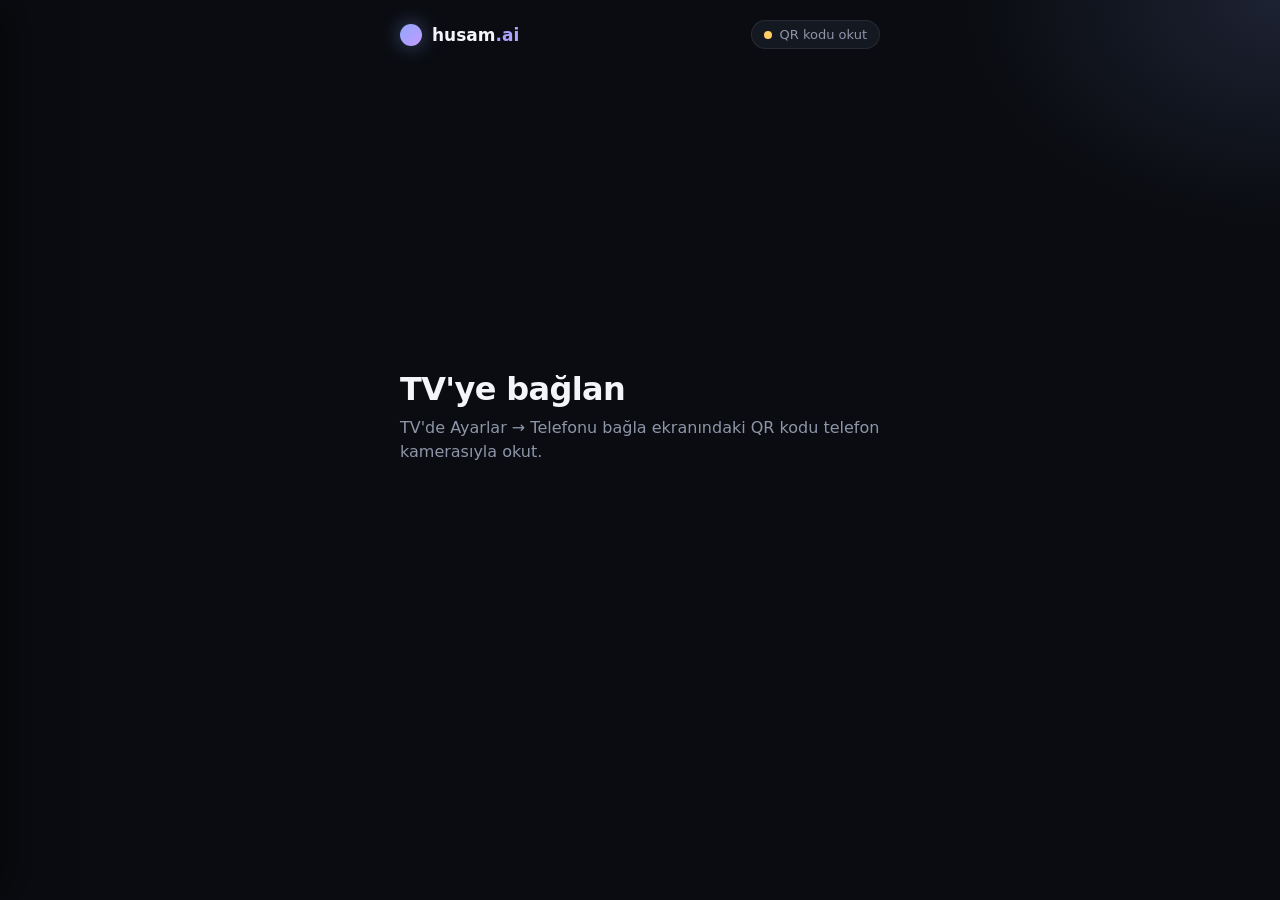
<file: index.html>
<!doctype html>
<html lang="tr">
  <head>
    <meta charset="UTF-8" />
    <meta name="viewport" content="width=device-width, initial-scale=1, viewport-fit=cover" />
    <meta name="theme-color" content="#0a0c11" />
    <title>husam.ai · Kumanda</title>
    <script type="module" crossorigin src="./assets/index-xDTv6y0D.js"></script>
    <link rel="stylesheet" crossorigin href="./assets/index-CzdGMCuo.css">
  </head>
  <body>
    <div class="app">
      <header class="app-header">
        <div class="header-start">
          <button
            id="history-toggle"
            class="header-button"
            type="button"
            aria-label="Geçmiş sohbetler"
            aria-controls="history-drawer"
            aria-expanded="false"
            hidden
          >
            <svg viewBox="0 0 24 24" fill="none" stroke="currentColor" stroke-width="2" stroke-linecap="round" aria-hidden="true">
              <path d="M4 6h16M4 12h16M4 18h10" />
            </svg>
          </button>
          <div class="brand">
            <span class="brand-mark" aria-hidden="true"></span>
            <span class="brand-name">husam<span class="brand-tld">.ai</span></span>
          </div>
        </div>
        <div class="status" id="status" data-tone="pending">
          <span class="status-dot" aria-hidden="true"></span>
          <span id="status-text">Bağlanıyor…</span>
        </div>
      </header>

      <main class="app-main">
        <section id="join" class="join" aria-labelledby="join-title" hidden>
          <h1 id="join-title">TV'ye bağlan</h1>
          <p id="join-lead" class="join-lead">TV ekranındaki 6 haneli kodu gir ya da QR kodu okut.</p>
          <form id="join-form" class="join-form" novalidate>
            <label for="join-code" class="sr-only">Eşleştirme kodu</label>
            <input
              id="join-code"
              class="join-input"
              inputmode="numeric"
              autocomplete="one-time-code"
              maxlength="6"
              pattern="[0-9]{6}"
              placeholder="000000"
              required
            />
            <button type="submit" class="button button--primary">Bağlan</button>
          </form>
          <p id="join-error" class="form-error" role="alert"></p>
        </section>

        <section id="control" class="control" aria-label="Kumanda" hidden>
          <div id="transcript" class="transcript" aria-live="polite"></div>

          <p id="voice-notice" class="notice" hidden></p>

          <div class="voice-area">
            <button id="orb" class="orb" type="button" data-state="off" aria-pressed="false">
              <span class="orb-glow" aria-hidden="true"></span>
              <span class="orb-core" aria-hidden="true"></span>
              <svg
                class="orb-icon"
                viewBox="0 0 24 24"
                fill="none"
                stroke="currentColor"
                stroke-width="2"
                stroke-linecap="round"
                stroke-linejoin="round"
                aria-hidden="true"
              >
                <path d="M12 2a3 3 0 0 0-3 3v7a3 3 0 0 0 6 0V5a3 3 0 0 0-3-3Z" />
                <path d="M19 10v2a7 7 0 0 1-14 0v-2" />
                <line x1="12" x2="12" y1="19" y2="22" />
              </svg>
              <span class="sr-only" id="orb-label">Sesli sohbeti başlat</span>
            </button>
            <p id="orb-hint" class="orb-hint" aria-live="polite">Sesli sohbeti başlatmak için dokun</p>
          </div>

          <form id="text-form" class="text-form">
            <label for="text-input" class="sr-only">Mesaj yaz</label>
            <input
              id="text-input"
              class="text-input"
              type="text"
              enterkeyhint="send"
              placeholder="ya da yazarak sor…"
              autocomplete="off"
              maxlength="2000"
            />
            <button type="submit" class="icon-button" aria-label="Gönder">
              <svg
                viewBox="0 0 24 24"
                fill="none"
                stroke="currentColor"
                stroke-width="2"
                stroke-linecap="round"
                stroke-linejoin="round"
                aria-hidden="true"
              >
                <path d="m22 2-7 20-4-9-9-4Z" />
                <path d="M22 2 11 13" />
              </svg>
            </button>
          </form>

          <div class="actions">
            <button id="stop" class="button" type="button">Durdur</button>
            <button id="reset" class="button" type="button">Yeni sohbet</button>
          </div>
        </section>
      </main>
    </div>

    <div id="drawer-backdrop" class="drawer-backdrop" hidden></div>
    <aside
      id="history-drawer"
      class="drawer"
      role="dialog"
      aria-modal="true"
      aria-labelledby="drawer-title"
      aria-hidden="true"
      inert
    >
      <div class="drawer-header">
        <h2 id="drawer-title" class="drawer-title">Sohbetler</h2>
        <button id="history-close" class="header-button" type="button" aria-label="Kapat">
          <svg viewBox="0 0 24 24" fill="none" stroke="currentColor" stroke-width="2" stroke-linecap="round" aria-hidden="true">
            <path d="M6 6l12 12M18 6L6 18" />
          </svg>
        </button>
      </div>
      <button id="drawer-new-chat" class="new-chat" type="button">
        <svg viewBox="0 0 24 24" fill="none" stroke="currentColor" stroke-width="2.2" stroke-linecap="round" aria-hidden="true">
          <path d="M12 5v14M5 12h14" />
        </svg>
        <span>Yeni sohbet</span>
      </button>
      <p class="drawer-label" id="history-label">Geçmiş sohbetler</p>
      <p id="history-empty" class="history-empty">Sohbetlerin burada birikecek.</p>
      <ol id="history" class="history" aria-labelledby="history-label"></ol>
      <p class="drawer-hint">Bir sohbete dokununca TV'de de açılır.</p>
    </aside>

    <div id="toast" class="toast" role="status" hidden></div>
  </body>
</html>
</file>
<file: assets/index-CzdGMCuo.css>
:root{--lightningcss-light: ;--lightningcss-dark:initial;color-scheme:dark;--color-background:#0a0c11;--color-surface:#141821;--color-surface-raised:#1c212d;--color-border:#ffffff14;--color-foreground:#f3f5fa;--color-muted:#8d95a8;--color-subtle:#5b6275;--color-primary:#8fa8ff;--color-accent:#c39bff;--color-success:#5ee0a0;--color-warning:#fc6;--color-error:#ff7a85;--gradient-primary:linear-gradient(135deg, var(--color-primary), var(--color-accent));--font-sans:"SamsungOne", "Samsung Sans", "Inter", "Segoe UI", system-ui, -apple-system, Roboto, "Helvetica Neue", Arial, sans-serif;--radius-sm:.5rem;--radius-md:1rem;--radius-lg:1.75rem;--radius-full:999px;--ease-out:cubic-bezier(.22, 1, .36, 1);--duration-fast:.16s;--duration-base:.32s}*,:before,:after{box-sizing:border-box}html,body{background:var(--color-background);color:var(--color-foreground);font-family:var(--font-sans);-webkit-font-smoothing:antialiased;margin:0}[hidden]{display:none!important}@media (prefers-reduced-motion:reduce){*,:before,:after{transition-duration:1ms!important;animation-duration:1ms!important;animation-iteration-count:1!important}}body{background:radial-gradient(28rem 20rem at 100% 0%, #8fa8ff24, transparent 70%), var(--color-background);min-height:100dvh}.app{max-width:32rem;min-height:100dvh;padding:max(1rem, env(safe-area-inset-top)) 1rem max(1rem, env(safe-area-inset-bottom));flex-direction:column;margin:0 auto;display:flex}.sr-only{clip:rect(0 0 0 0);white-space:nowrap;width:1px;height:1px;position:absolute;overflow:hidden}.app-header{justify-content:space-between;align-items:center;padding:.25rem 0 1rem;display:flex}.brand{align-items:center;gap:.625rem;font-size:1.0625rem;font-weight:600;display:flex}.brand-tld{background:var(--gradient-primary);color:#0000;-webkit-background-clip:text;background-clip:text}.brand-mark{border-radius:var(--radius-full);background:var(--gradient-primary);width:1.375rem;height:1.375rem;box-shadow:0 0 1.25rem #8fa8ff73}.status{border:1px solid var(--color-border);border-radius:var(--radius-full);background:var(--color-surface);color:var(--color-muted);align-items:center;gap:.5rem;padding:.375rem .75rem;font-size:.8125rem;display:flex}.status-dot{border-radius:var(--radius-full);background:var(--color-subtle);width:.5rem;height:.5rem}.status[data-tone=ok] .status-dot{background:var(--color-success)}.status[data-tone=warn] .status-dot{background:var(--color-warning)}.app-main{flex-direction:column;flex:1;display:flex}.join{margin:auto 0;padding-bottom:4rem}.join h1{letter-spacing:-.02em;margin:0 0 .5rem;font-size:2rem;font-weight:650}.join-lead{color:var(--color-muted);margin:0 0 1.75rem;line-height:1.5}.join-form{gap:.75rem;display:flex}.join-input,.text-input{border:1px solid var(--color-border);border-radius:var(--radius-md);background:var(--color-surface);min-width:0;color:var(--color-foreground);font:inherit;transition:border-color var(--duration-fast) var(--ease-out);outline:none;flex:1;padding:.875rem 1rem}.join-input{font-variant-numeric:tabular-nums;letter-spacing:.3em;font-size:1.5rem}:is(.join-input:focus-visible,.text-input:focus-visible){border-color:var(--color-primary)}.form-error{min-height:1.5rem;color:var(--color-error);margin:.75rem 0 0;font-size:.9375rem}.button{border:1px solid var(--color-border);border-radius:var(--radius-md);background:var(--color-surface);color:var(--color-foreground);font:inherit;cursor:pointer;transition:transform var(--duration-fast) var(--ease-out), background-color var(--duration-fast) var(--ease-out);padding:.75rem 1.125rem;font-weight:550}.button:active{transform:scale(.97)}.button--primary{background:var(--gradient-primary);color:#0a0c11;border-color:#0000}:is(.button:focus-visible,.icon-button:focus-visible){outline:2px solid var(--color-primary);outline-offset:3px}.icon-button{border:1px solid var(--color-border);border-radius:var(--radius-md);background:var(--color-surface);width:3.125rem;color:var(--color-foreground);cursor:pointer;flex:none;place-items:center;display:grid}.icon-button svg{width:1.25rem;height:1.25rem}.control{flex-direction:column;flex:1;display:flex}.transcript{scrollbar-width:none;flex:1;min-height:8rem;max-height:42dvh;padding:.5rem 0;overflow-y:auto}.turn{margin:0 0 .875rem}.turn-text{white-space:pre-wrap;margin:0;line-height:1.5}.turn--user{justify-content:flex-end;display:flex}.turn--user .turn-text{border-radius:var(--radius-md) var(--radius-md) .25rem var(--radius-md);background:var(--color-surface-raised);max-width:85%;color:var(--color-foreground);padding:.625rem .875rem}.turn--user[data-state=interim] .turn-text{opacity:.6}.turn--assistant .turn-text{font-size:1.0625rem}.turn[data-state=cancelled] .turn-text{color:var(--color-muted)}.turn[data-state=thinking] .turn-text:after{content:"…";color:var(--color-primary);font-weight:700;animation:1s ease-in-out infinite pulse}.turn-sources{color:var(--color-subtle);margin:.35rem 0 0;font-size:.8125rem}.notice{border-radius:var(--radius-md);color:var(--color-warning);background:#ffcc6614;border:1px solid #ffcc6640;margin:0 0 1rem;padding:.875rem 1rem;font-size:.9375rem;line-height:1.5}.voice-area{flex-direction:column;align-items:center;padding:1.75rem 0 1.25rem;display:flex}.orb{--level:0;border-radius:var(--radius-full);width:9rem;height:9rem;color:var(--color-foreground);cursor:pointer;-webkit-tap-highlight-color:transparent;background:0 0;border:0;place-items:center;padding:0;display:grid;position:relative}.orb:disabled{cursor:not-allowed;opacity:.4}.orb-core,.orb-glow{border-radius:inherit;position:absolute;inset:0}.orb-core{border:1px solid var(--color-border);background:var(--color-surface-raised);transition:transform 90ms linear, background var(--duration-base) var(--ease-out)}.orb-glow{background:var(--gradient-primary);opacity:0;filter:blur(1.75rem);transition:opacity var(--duration-base) var(--ease-out)}.orb-icon{width:2.75rem;height:2.75rem;transition:opacity var(--duration-base) var(--ease-out);position:relative}.orb[data-state=listening] .orb-core{background:var(--gradient-primary);transform:scale(calc(1 + var(--level) * .3));border-color:#0000}.orb[data-state=listening] .orb-glow{opacity:calc(.35 + var(--level) * .65)}.orb[data-state=listening] .orb-icon{color:#0a0c11}.orb[data-state=thinking] .orb-core{background:var(--gradient-primary);border-color:#0000;animation:1.4s ease-in-out infinite orb-think}.orb[data-state=thinking] .orb-icon,.orb[data-state=speaking] .orb-icon{opacity:0}.orb[data-state=speaking] .orb-core{background:var(--gradient-primary);border-color:#0000;animation:.9s ease-in-out infinite orb-speak}.orb[data-state=speaking] .orb-glow{opacity:.6}.orb:focus-visible{outline:2px solid var(--color-primary);outline-offset:6px}.orb-hint{min-height:1.5rem;color:var(--color-muted);text-align:center;margin:1.5rem 0 0;font-size:.9375rem}.text-form{gap:.5rem;margin-bottom:.875rem;display:flex}.actions,.header-start{align-items:center;gap:.5rem;display:flex}.header-button{border-radius:var(--radius-md);width:2.5rem;height:2.5rem;color:var(--color-foreground);cursor:pointer;-webkit-tap-highlight-color:transparent;background:0 0;border:0;place-items:center;margin-left:-.5rem;display:grid}.header-button svg{width:1.4rem;height:1.4rem}.header-button:active{background:var(--color-surface)}.drawer-backdrop{z-index:20;-webkit-backdrop-filter:blur(2px);backdrop-filter:blur(2px);animation:fade-in var(--duration-fast) var(--ease-out);background:#04050999;position:fixed;inset:0}.drawer{z-index:21;width:min(21rem,86vw);padding:max(1rem, env(safe-area-inset-top)) 1rem max(1rem, env(safe-area-inset-bottom));border-right:1px solid var(--color-border);transition:transform var(--duration-base) var(--ease-out);background:linear-gradient(#151925,#0e1118);flex-direction:column;display:flex;position:fixed;top:0;bottom:0;left:0;transform:translate(-102%);box-shadow:1rem 0 3rem #00000080}.drawer[data-open=true]{transform:none}.drawer-header{justify-content:space-between;align-items:center;margin-bottom:1rem;display:flex}.drawer-title{margin:0;font-size:1.25rem;font-weight:650}.drawer .header-button{margin:0 -.5rem 0 0}.new-chat{border:1px solid var(--color-border);border-radius:var(--radius-md);background:var(--color-surface-raised);width:100%;color:var(--color-foreground);font:inherit;cursor:pointer;align-items:center;gap:.6rem;margin-bottom:1.25rem;padding:.8rem 1rem;font-weight:600;display:flex}.new-chat svg{width:1.15rem;height:1.15rem;color:var(--color-primary)}.drawer-label{color:var(--color-subtle);letter-spacing:.1em;text-transform:uppercase;margin:0 0 .5rem .25rem;font-size:.75rem;font-weight:600}.history{flex:1;min-height:0;margin:0;padding:0;list-style:none;overflow-y:auto}.history-item{margin-bottom:.25rem;position:relative}.history-open{border-radius:var(--radius-md);width:100%;color:var(--color-muted);font:inherit;text-align:left;cursor:pointer;-webkit-tap-highlight-color:transparent;background:0 0;border:0;padding:.7rem 3.25rem .7rem .85rem}.history-open:active{background:var(--color-surface)}.history-title{white-space:nowrap;text-overflow:ellipsis;font-size:.95rem;font-weight:500;display:block;overflow:hidden}.history-time{color:var(--color-subtle);margin-top:.15rem;font-size:.75rem;display:block}.history-item[data-active=true] .history-open{color:var(--color-foreground);background:#8fa8ff1f}.history-delete{border-radius:var(--radius-sm);width:2.5rem;height:2.5rem;color:var(--color-subtle);font:inherit;cursor:pointer;background:0 0;border:0;place-items:center;font-size:.8rem;font-weight:600;display:grid;position:absolute;top:50%;right:.35rem;transform:translateY(-50%)}.history-delete svg{width:1.1rem;height:1.1rem}.history-delete[data-confirm=true]{width:3.5rem;color:var(--color-error);background:#ff7a8529}.history-empty{color:var(--color-subtle);margin:.25rem;font-size:.9rem}.drawer-hint{color:var(--color-subtle);margin:.75rem .25rem 0;font-size:.8rem}:is(.new-chat:focus-visible,.history-open:focus-visible,.history-delete:focus-visible,.header-button:focus-visible){outline:2px solid var(--color-primary);outline-offset:2px}@keyframes fade-in{0%{opacity:0}}.toast{right:1rem;bottom:max(1rem, env(safe-area-inset-bottom));border:1px solid var(--color-border);border-radius:var(--radius-md);background:var(--color-surface-raised);max-width:30rem;margin:0 auto;padding:.875rem 1rem;font-size:.9375rem;line-height:1.45;position:fixed;left:1rem;box-shadow:0 1rem 2.5rem #00000080}@keyframes orb-think{50%{opacity:.7;transform:scale(.88)}}@keyframes orb-speak{50%{transform:scale(1.08)}}@keyframes pulse{50%{opacity:.3}}
</file>
